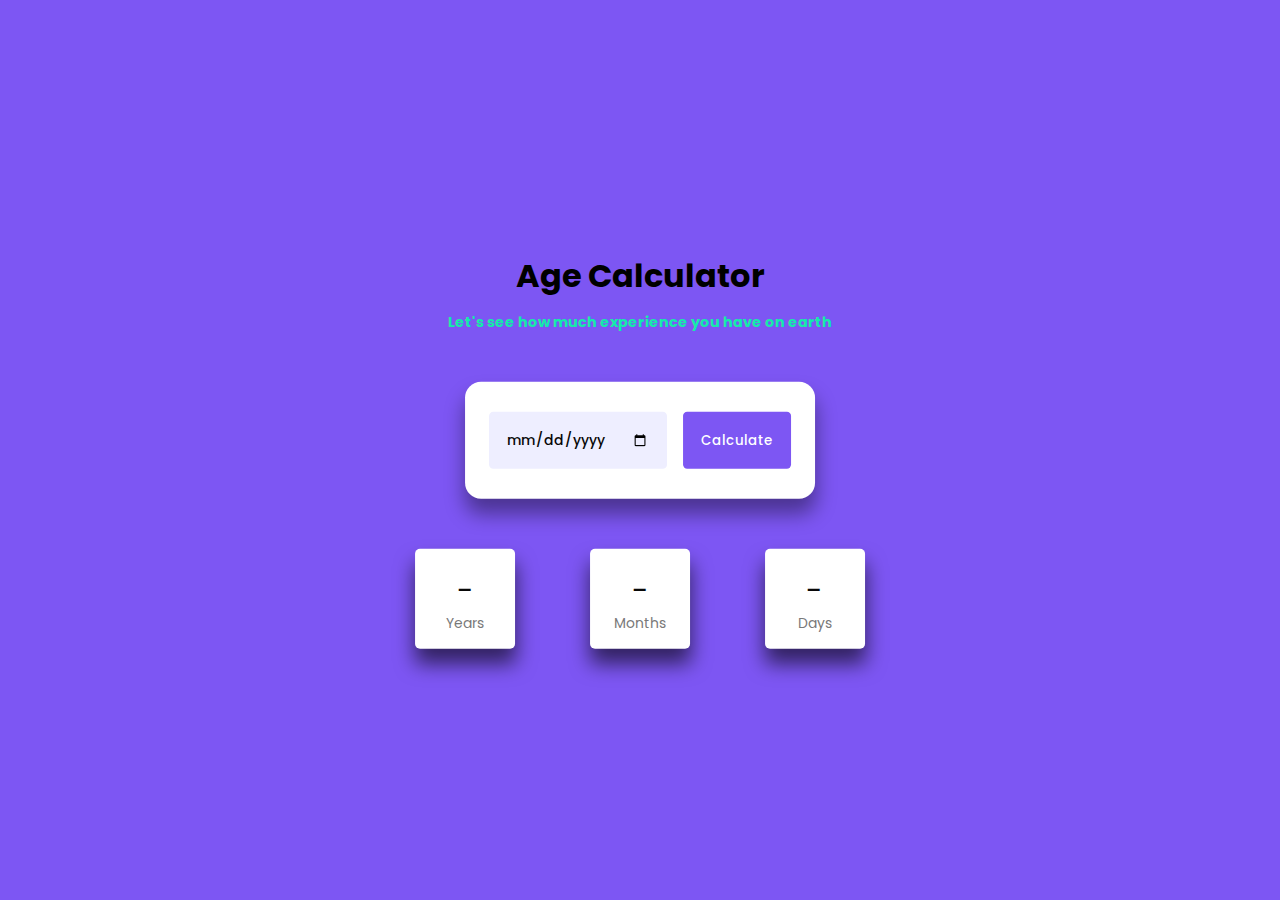
<file: Age Calculator/index.html>
<!DOCTYPE html>
<html lang="en">
<head>
	<meta charset="UTF-8">
	<meta name="viewport" content="width=device-width, initial-scale=1.0">
	<title>Age Calculator</title>
	<link rel="stylesheet" href="https://fonts.googleapis.com/css2?family=Poppins:wght@400;500&display=swap">
	<link rel="stylesheet" href="style.css">
</head>
<body>
	<div class="container">
		<h1>Age Calculator</h1>
		<h2>Let's see how much experience you have on earth</h2>
		<div class="inputWrapper">
			<input type="date" id="dob">
			<button id="calculate">Calculate</button>
		</div>
		<div class="outputWrapper">
			<div>
				<span id="years">-</span>
				<p>Years</p>
			</div>
			<div>
				<span id="months">-</span>
				<p>Months</p>
			</div>
			<div>
				<span id="days">-</span>
				<p>Days</p>
			</div>
		</div>
	</div>
	<script src="script.js"></script>
</body>
</html>
</file>
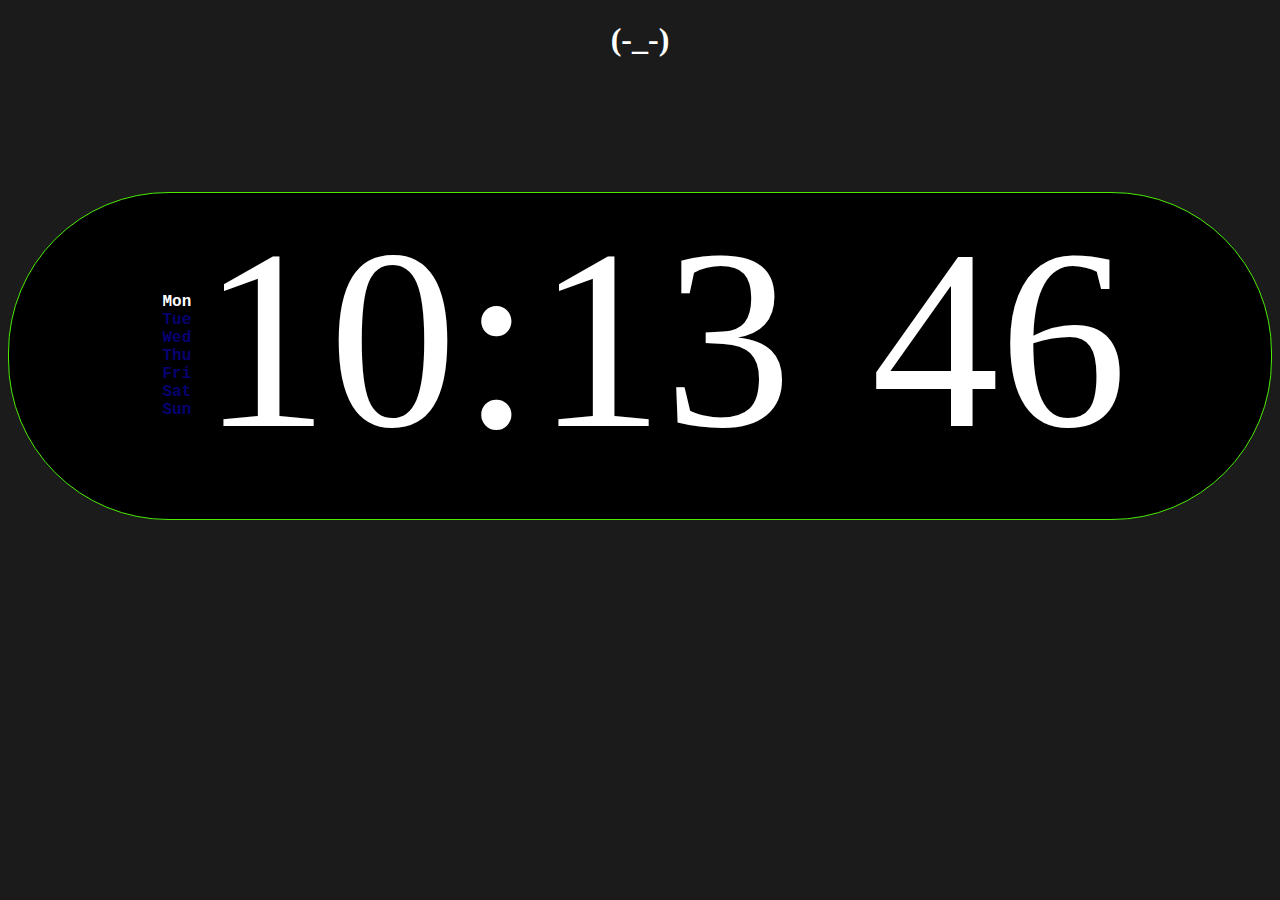
<file: DigitalClock/index.html>
<!DOCTYPE html>
<html lang="en">
<head>
	<meta charset="UTF-8">
	<meta name="viewport" content="width=device-width, initial-scale=1.0">
	<link rel="stylesheet" href="style.css">
	<title>Digital Clock</title>
</head>
<body bgcolor="black", text="white">
	<h1 align="center" colour="yellow">(-_-)</h1>
	<div class="DigitalClock">
		<div class="week">
			<div class="Active">Mon</div>
			<div>Tue</div>
			<div>Wed</div>
			<div>Thu</div>
			<div>Fri</div>
			<div>Sat</div>
			<div>Sun</div>
		</div>
		<div class="time">
			<div class="hour">00</div>
			<div class="dot">:</div>
			<div class="min">00</div>
			<div class="dot1">:</div>
			<div class="sec">00</div>
		</div>
	</div>
	<script src="data.js"></script>
</body>
</html>
</file>
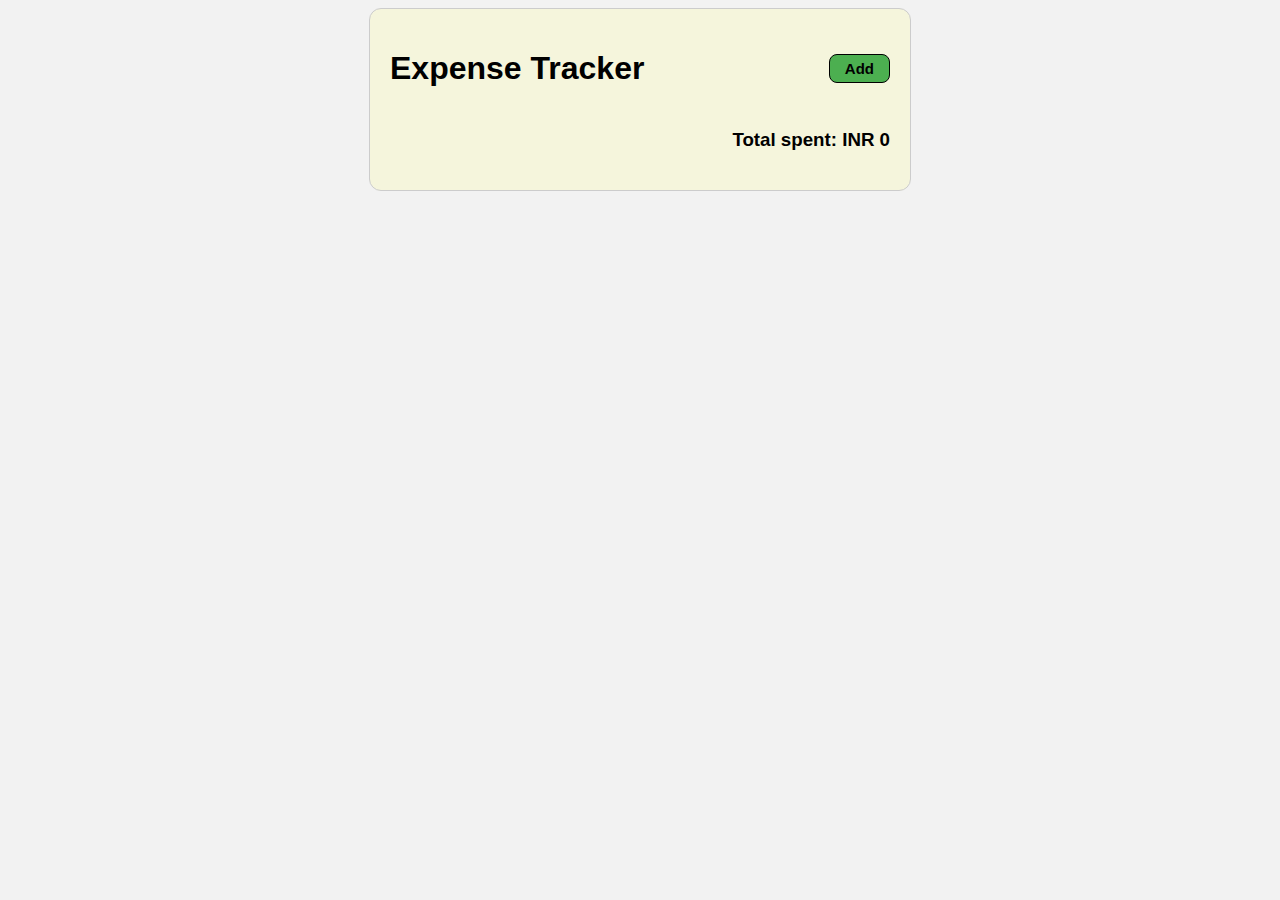
<file: Expense Tracker/index.html>
<!DOCTYPE html>
<html lang="en">
<head>
	<meta charset="UTF-8">
	<meta name="viewport" content="width=device-width, initial-scale=1.0">
	<title>Track your expenses</title>
	<link rel="stylesheet" href="style.css">
</head>
<body>
	<div class="container">
		<div class="expenses">
			<h1>Expense Tracker</h1>
			<button class="add" id="add">Add</button>
		</div>
		<div class="expenseList"></div>
		<div class="total">
			<h3>Total spent: INR 0</h3>
		</div>
	</div>
	<script src="script.js"></script>
</body>
</html>
</file>
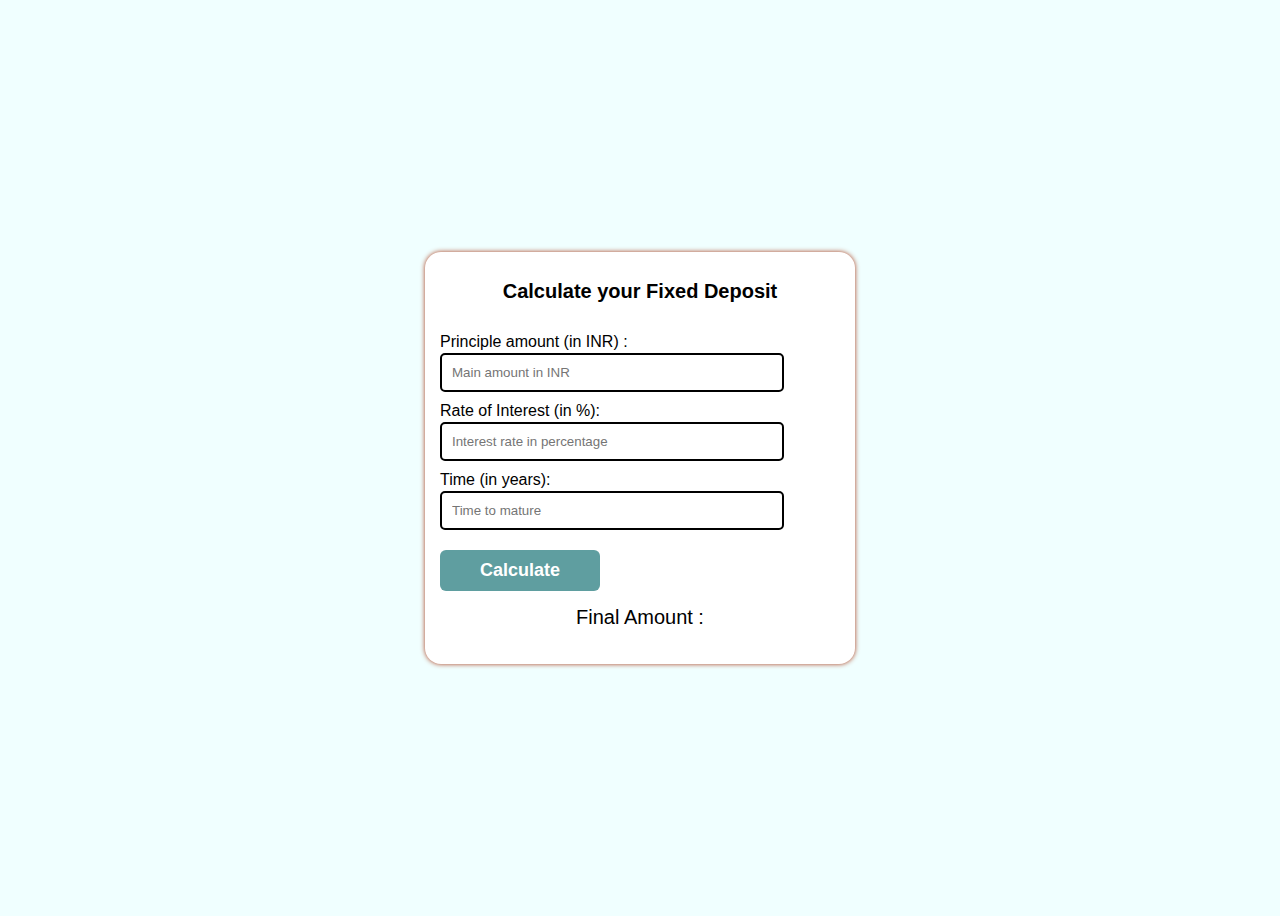
<file: FD Calculator/index.html>
<!DOCTYPE html>
<html lang="en">
<head>
	<meta charset="UTF-8">
	<meta name="viewport" content="width=device-width, initial-scale=1.0">
	<title>FD Calculator</title>
	<link rel="stylesheet" href="style.css">
</head>
<body>
	<div class="container">
		<h1>Calculate your Fixed Deposit</h1>
		<div class="formGroup">
			<label for="principle">Principle amount (in INR) :</label>
			<input type="number" name="principle" id="principle" placeholder="Main amount in INR">
		</div>
		<div class="formGroup">
			<label for="rate">Rate of Interest (in %):</label>
			<input type="number" name="rate" id="rate" placeholder="Interest rate in percentage">
		</div>
		<div class="formGroup">
			<label for="time">Time (in years):</label>
			<input type="number" name="time" id="time" placeholder="Time to mature">
		</div>
		<button type="submit" id="calculate" class="calculateBtn">Calculate</button>
		<p id="result" class="result">Final Amount :</p>
	</div>
	<script src="script.js"></script>
</body>
</html>
</file>
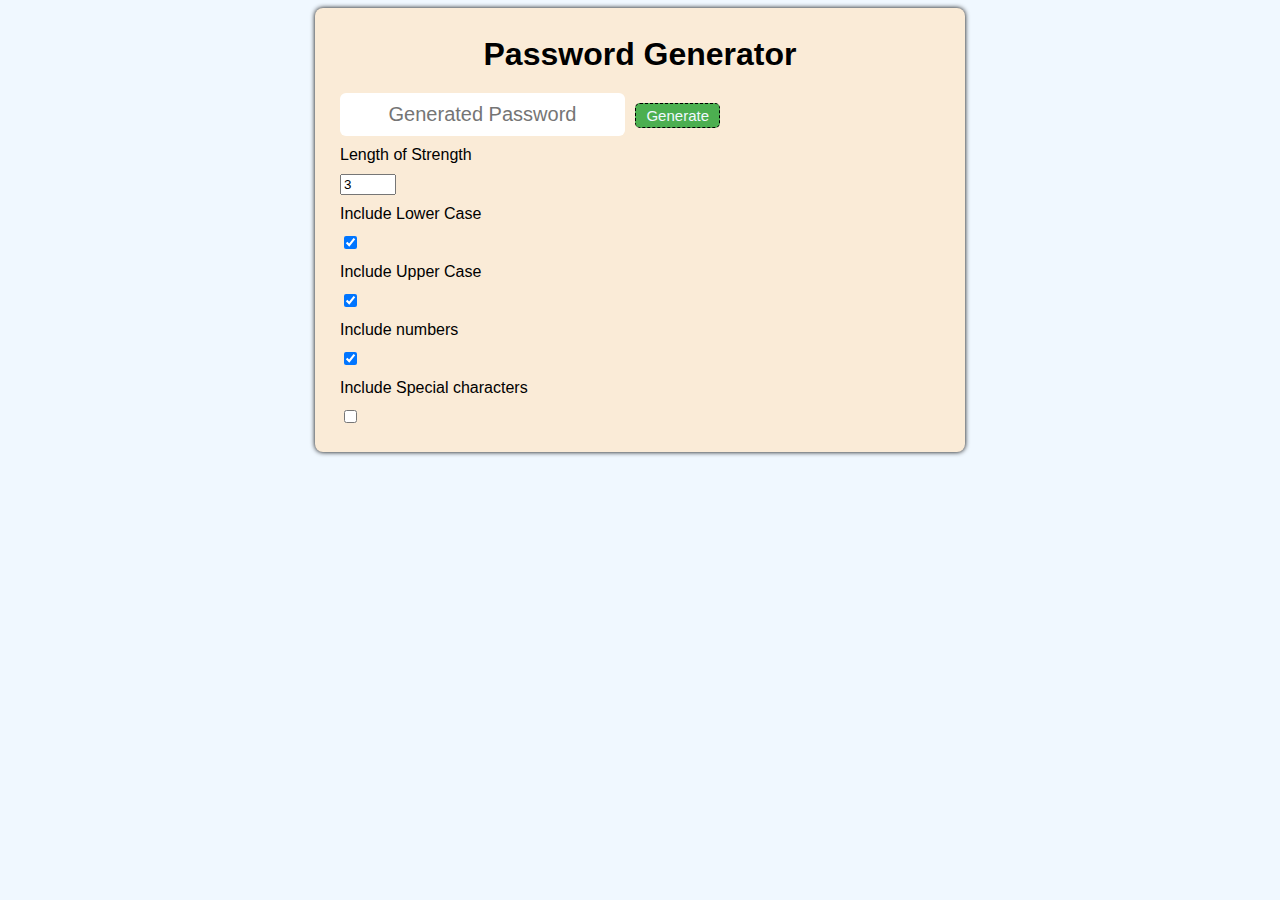
<file: Password Generator/index.html>
<!DOCTYPE html>
<html lang="en">
<head>
	<meta charset="UTF-8">
	<meta name="viewport" content="width=device-width, initial-scale=1.0">
	<title>Password Generator</title>
	<link rel="stylesheet" href="style.css">
</head>
<body>
	<div class="container">
		<h1>Password Generator</h1>
		<div class="password">
			<input type="text" class="password" id="password" readonly placeholder="Generated Password">
			<button type="button" id="genPass">Generate</button>
		</div>
		<div class="options">
			<label for="length">Length of Strength</label>
			<input type="number" id="len" value="3" min="3" max="20">
			<label for="lowercase">Include Lower Case</label>
			<input type="checkbox" id="lowCase" checked>
			<label for="uppercase">Include Upper Case</label>
			<input type="checkbox" id="upCase" checked>
			<label for="numbers">Include numbers</label>
			<input type="checkbox" id="includeNum" checked>
			<label for="specialCharacter">Include Special characters</label>
			<input type="checkbox" id="specialChar">
		</div>
	</div>
	<script src="script.js"></script>
</body>
</html>
</file>
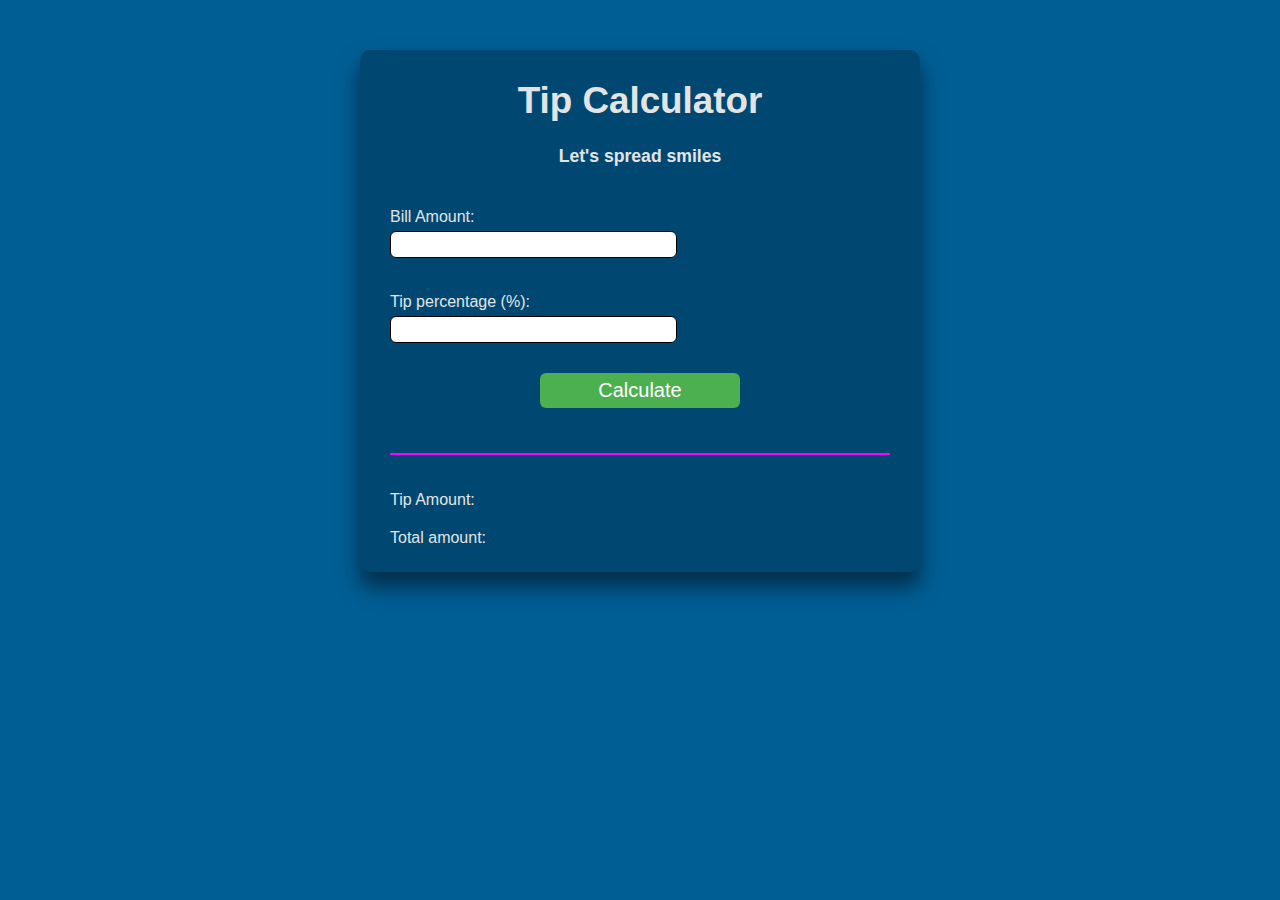
<file: Tip Calculator/index.html>
<!DOCTYPE html>
<html lang="en">
<head>
	<meta charset="UTF-8">
	<meta name="viewport" content="width=device-width, initial-scale=1.0">
	<title>Tip calculator</title>
	<link rel="stylesheet" href="style.css">
</head>
<body>
	<div class="container">
		<h1>Tip Calculator</h1>
		<h2>Let's spread smiles</h2>
		<form>
			<label for="amt">Bill Amount:</label>
			<input type="number" id="amount" required>
			<label for="tip">Tip percentage (%):</label>
			<input type="number" id="tipPercent">
			<button type="button" onclick="calculateTip()">Calculate</button>
		</form>
		<div class="result">
			<p>Tip Amount: <span id="tipAmount"></span></p>
			<p>Total amount: <span id="totalAmount"></span></p>
		</div>
	</div>
	<script src="script.js"></script>
</body>
</html>
</file>
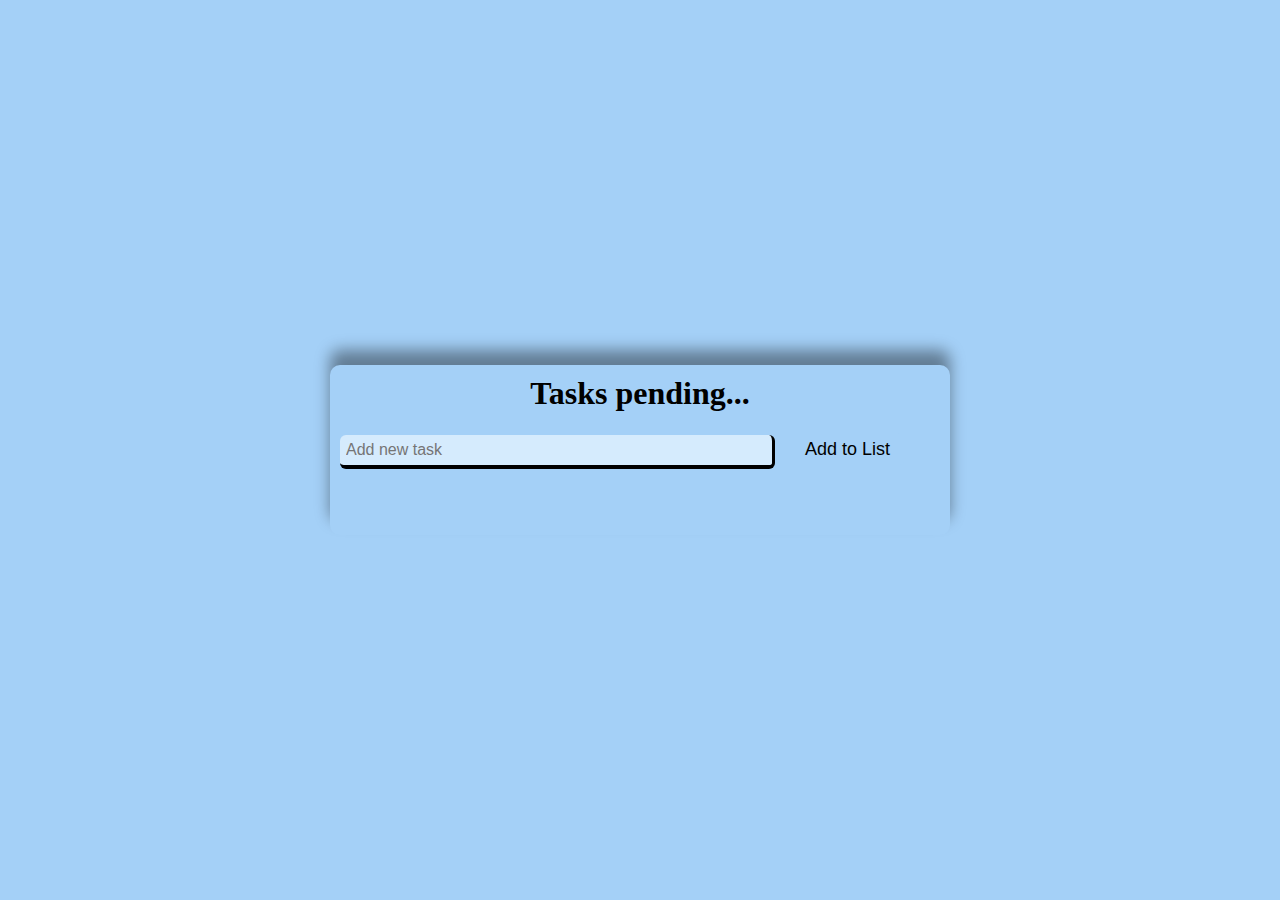
<file: To do List/index.html>
<!DOCTYPE html>
<html lang="en">
<head>
	<meta charset="UTF-8">
	<meta name="viewport" content="width=device-width, initial-scale=1.0">
	<title>To-Do List</title>
	<link rel="stylesheet" href="style.css">
</head>
<body>
	<div class="container">
		<h1>Tasks pending...</h1>
		<input type="text" id="task" placeholder="Add new task">
		<button id="add">Add to List</button>
		<ul id="list"></ul>
	</div>
	<script src="script.js"></script>
</body>
</html>
</file>
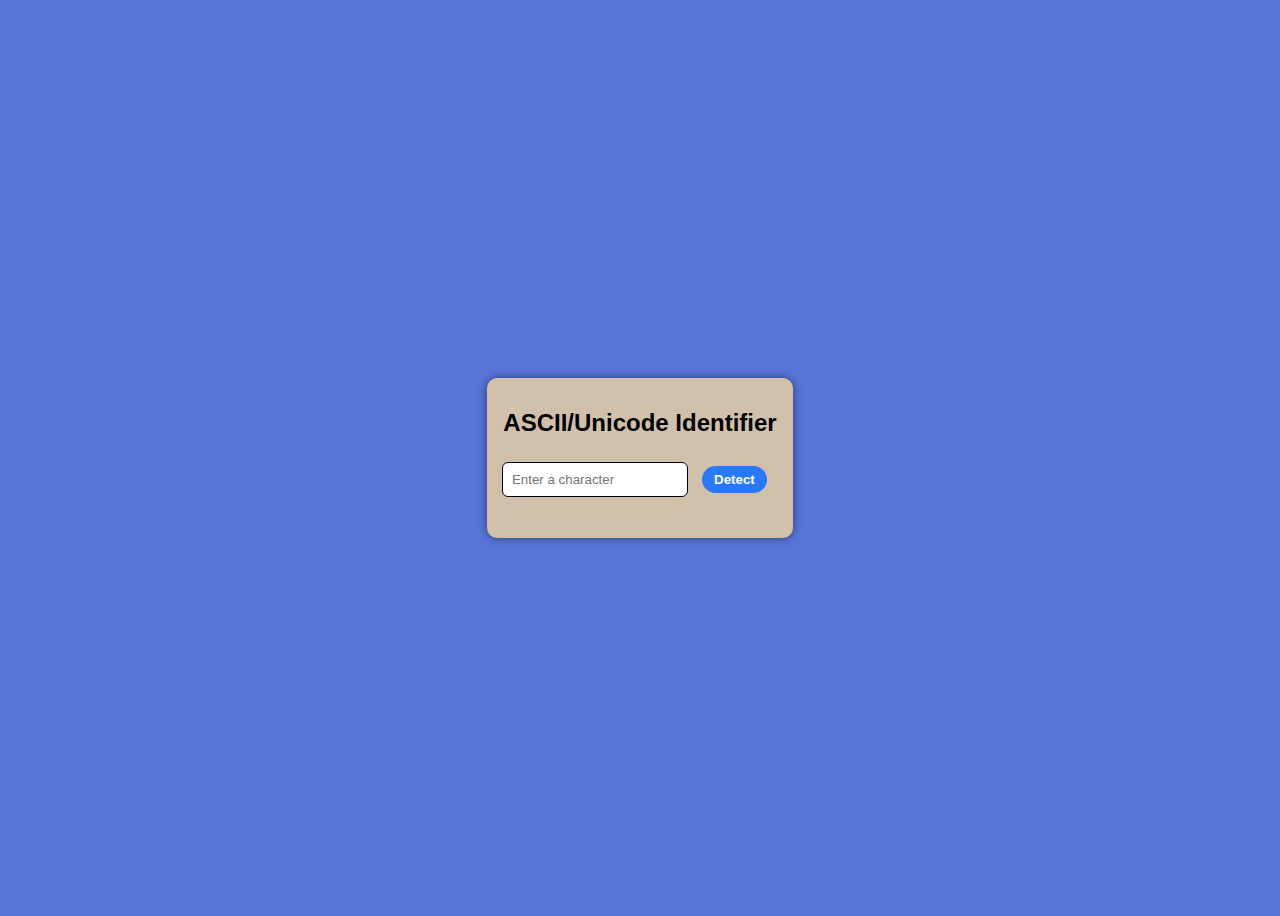
<file: Unicode_ASCII Detection/index.html>
<!DOCTYPE html>
<html lang="en">
<head>
	<meta charset="UTF-8">
	<meta name="viewport" content="width=device-width, initial-scale=1.0">
	<title>ASCII<->Unicode</title>
	<link rel="stylesheet" href="style.css">
</head>
<body>
	<div class="container">
		<h1>ASCII/Unicode Identifier</h1>
		<input type="text" id="char" maxlength="1" placeholder="Enter a character">
		<button onclick="detectChar()">Detect</button>
		<p id="result"></p>
	</div>
	<script src="script.js"></script>
</body>
</html>
</file>
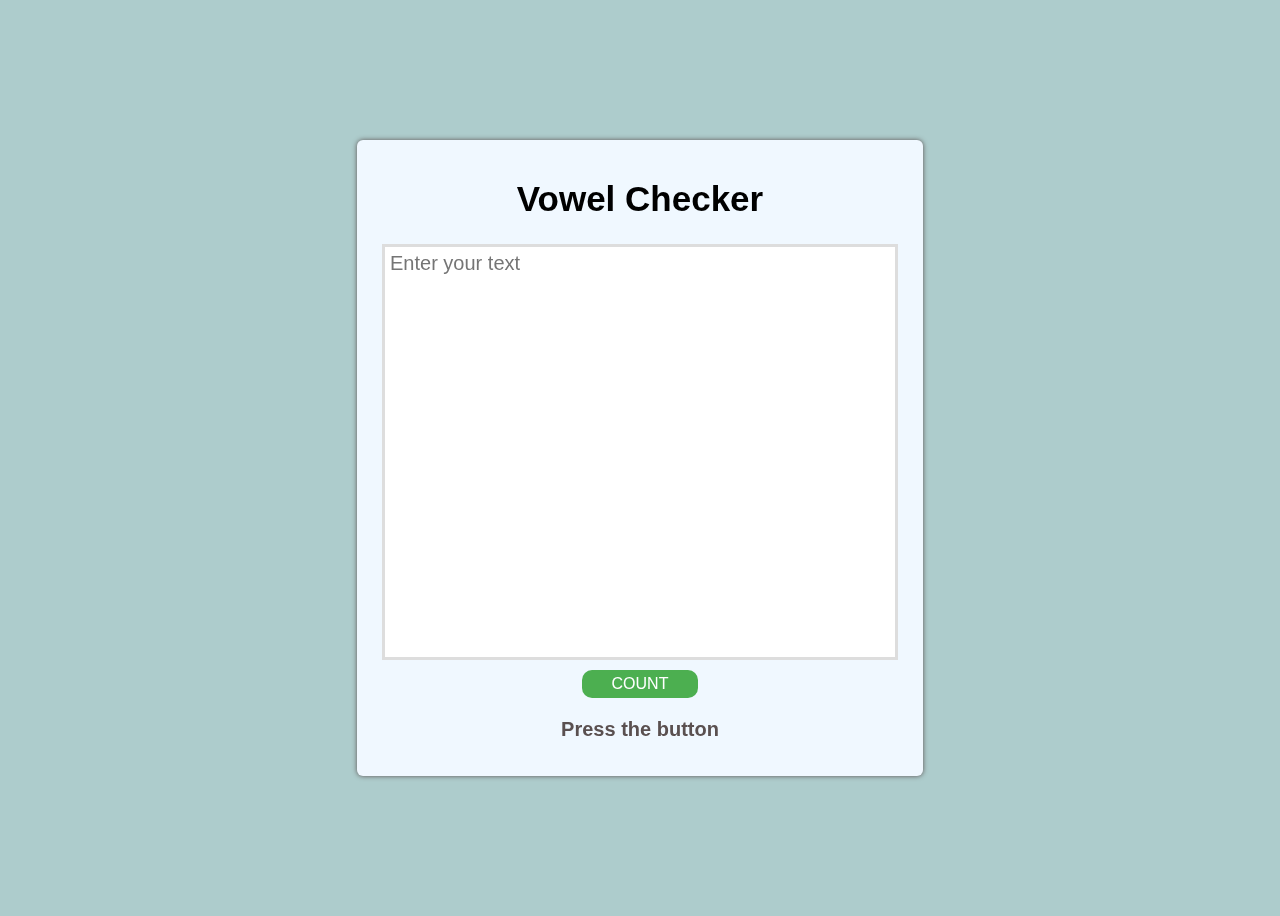
<file: Vowel Checker/index.html>
<!DOCTYPE html>
<html lang="en">
<head>
	<meta charset="UTF-8">
	<meta name="viewport" content="width=\, initial-scale=1.0">
	<title>Vowel Checker</title>
	<link rel="stylesheet" href="style.css">
</head>
<body>
	<div class="container">
		<h1>Vowel Checker</h1>
		<textarea id="inpText" placeholder="Enter your text"></textarea>
		<button onclick="checkVowels()">Count</button>
		<p id="result">Press the button</p>
	</div>
	<script src="script.js"></script>
</body>
</html>
</file>
<file: Age Calculator/style.css>
* {
	padding: 0px;
	margin: 0px;
	box-sizing: border-box;
	font-family: 'Poppins', sans-serif;
}

body {
	background-color: #7d56f3;
}

.container {
	width: min(60%, 28.12em);
	position: absolute;
	transform: translate(-50%, -50%);
	top: 50%;
	left: 50%;
}

.container * {
	border: none;
	outline: none;
}

.inputWrapper {
	background-color: #fff;
	padding: 1.87em 1.5em;
	border-radius: 1em;
	box-shadow: 0 0.93em 1.25em rgba(0, 0, 0, 0.4);
	margin: 3.12em;
	display: grid;
	grid-template-columns: 9fr 3fr;
	gap: 1em;
}

input, button {
	font-weight: 500;
	border-radius: 0.31em;
}

input {
	background-color: #eeeeff;
	color: #080808;
	padding: 1.2em 1.25em;
	font-size: 0.87em;
}

button {
	color: #fff;
	background-color: #7d56f3;
	padding: 0em 1.4em;
	cursor: pointer;
}

.outputWrapper {
	width: 100%;
	display: flex;
	justify-content: space-between;
}

.outputWrapper div {
	height: 6.25em;
	width: 6.25em;
	background-color: #fff;
	box-shadow: 0 0.93em 1.25em rgba(0, 0, 0, 0.6);
	border-radius: 0.31em;
	display: grid;
	place-items: center;
	padding: 1.25em 0;
}

span {
	font-size: 1.87em;
	color: #080808;
}

p {
	color: #797979;
	font-size: 0.87em;
	font-weight: 400;
}

h1, h2 {
	text-align: center;
}

h2 {
	font-size: 0.9em;
	margin: 0.8em 0;
	color: rgb(20, 235, 170);
}
</file>
<file: DigitalClock/style.css>
html, body {
background-color: rgb(27, 27, 27);
}

h1 {
color: white;
text-align: center;
padding-bottom: 7rem;
}

p {
font-family: verdana;
font-size: 20px;
}

.DigitalClock{
	background-color: #000000;
	color: #fff;
	display: flex;
	border-radius: 10rem;
	user-select: none;
	padding: 0 2rem;
	border: 0.1rem solid #4aeb00;
	justify-content: center;
}

.week{
	display: flex;
	flex-direction: column;
	justify-content: center;
	align-items: center;
	width: 3rem;
	color: #070070;
	font-weight: bold;
	font-family: 'Courier New', Courier, monospace;
}

.week .active{
	color: white;
}

.time{
	font-family: DS-Digital;
}

.hour, .min, .dot, .dot1, .sec{
	display: inline-block;
	font-size: 16rem;
}

.dot, .dot1{
	padding-bottom: 2rem;
}

.min{
	display: math;
}

.invisible{
	visibility :hidden;
}
</file>
<file: Expense Tracker/style.css>
body {
	background-color: #f2f2f2;
	font-family: 'Lucida Sans', 'Lucida Sans Regular', 'Lucida Grande', 'Lucida Sans Unicode', Geneva, Verdana, sans-serif;
}

.container {
	max-width: 500px;
	margin: 0 auto;
	padding: 20px;
	border: 1px solid #ccc;
	border-radius: 12px;
	background-color: beige;
}

.expenses {
	display: flex;
	justify-content: space-between;
	align-items: center;
	margin-bottom: 20px;
}

.add {
	padding: 5px 15px;
	background-color: #4caf50;
	border-radius: 8px;
	border: 1px solid #000;
	font-size: 15px;
	font-weight: bold;
	cursor: pointer;
}

.add:hover {
	background-color: #3b883d;
	color: #fff;
}

h3 {
	text-align: right;
}

h3:hover {
	text-shadow: 0 0 10px rgba(0, 0, 0, 0.3);
}

.expenseList {
	font-family: Cambria, Cochin, Georgia, Times, 'Times New Roman', serif;
	font-size: 20px;
	margin-bottom: 20px;
}

.expenseItem {
	display: flex;
	justify-content: space-between;
	align-items: center;
	background-color: #afd9fc;
	padding: 10px;
	border-radius: 10px;
	margin-bottom: 10px;
}

.expenseItemDescr, .expenseItemAmt {
	font-weight: bold;
}

.delExp {
	border: none;
	padding: 5px 8px;
	border-radius: 30px;
	cursor: pointer;
	font-size: 16px;
	transition: all 200ms linear;
}

.delExp:hover {
	background-color: orange;
	color: #fff;
	font-weight: bold;
}
</file>
<file: FD Calculator/style.css>
body {
	font-family: Arial, Helvetica, sans-serif;
	background-color: azure;
	display: flex;
	justify-content: center;
	align-items: center;
	height: 100vh;
}

.container {
	background-color: #fff;
	padding: 15px;
	border-radius: 16px;
	box-shadow: 0 0 5px #aa3c1a;
	max-width: 400px;
	width: 100%;
}

.container:hover {
	box-shadow: 0 0 15px #aa3c1a;
}

h1 {
	font-size: 20px;
	text-align: center;
	margin-bottom: 30px;
}

.formGroup {
	margin-bottom: 10px;
}

.formGroup label {
	display: block;
	font-family: 'Lucida Sans', 'Lucida Sans Regular', 'Lucida Grande', 'Lucida Sans Unicode', Geneva, Verdana, sans-serif;
	margin-bottom: 2px;
	margin-top: 10px;
}

.formGroup input {
	width: 80%;
	padding: 10px;
	border: 2px solid #000;
	border-radius: 5px;
}

.calculateBtn {
	padding: 10px 20px;
	margin-top: 10px;
	width: 40%;
	background-color: cadetblue;
	color: #fff;
	font-size: 18px;
	font-weight: bold;
	border: none;
	border-radius: 6px;
	cursor: pointer;
}

.calculateBtn:hover {
	color: #000;
	border-radius: 10px;
	box-shadow: 0 0 13px #01756f;
}

.result {
	font-size: 20px;
	text-align: center;
	margin-top: 15px;
}
</file>
<file: Password Generator/style.css>
body {
	background-color: aliceblue;
	font-family: Arial, sans-serif;
}

.container {
	max-width: 600px;
	margin: 0 auto;
	padding: 25px;
	background-color: antiquewhite;
	border-radius: 8px;
	box-shadow: 0 0 5px #000;
}

h1 {
	text-align: center;
	margin: 3px;
	margin-bottom: 10px;
}

label {
	display: flex;
	align-items: center;
	margin: 10px 0;
}

#password {
	padding: 10px;
	text-align: center;
	margin-top: 10px;
	margin-right: 6px;
	font-size: 20px;
	/* border: 1px solid #000; */
	border: none;
	border-radius: 6px;
}

#genPass {
	padding: 3px 10px;
	border: 1px dashed #000;
	background-color: #4caf50;
	color: aliceblue;
	border-radius: 5px;
	font-size: 15px;
}

#genPass:hover {
	padding: 3px 10px;
	border: 1px solid #000;
	background-color: #38883c;
	color: aliceblue;
	border-radius: 5px;
	font-size: 15px;
}
</file>
<file: Tip Calculator/style.css>
body {
	font-family: 'Arial';
	margin: 0;
	padding: 0;
	background-color: #015e94;
}

.container {
	background-color: #004872;
	max-width: 500px;
	margin: 50px auto;
	padding: 5px 30px;
	border-radius: 10px;
	box-shadow: 0 0.9em 1.35em rgba(0, 0, 0, 0.5);
	color: #e4e4e4;
}

h1, h2 {
	text-align: center;
}
h1 {
	font-size: 2.3em;
}
h2 {
	font-size: 1.1em;
	margin-bottom: 1.2em;
}

form {
	display: flex;
	flex-direction: column;
}

label {
	font-size: 16px;
	margin-top: 20px;
	margin-bottom: 5px;
}

input {
	padding: 5px;
	margin-bottom: 15px;
	width: 55%;
	border-radius: 6px;
	border: 1px solid #000;
}

button {
	padding: 6px;
	background-color: #4caf50;
	border: none;
	color: #fff;
	font-size: 20px;
	border-radius: 6px;
	cursor: pointer;
	width: 200px;
	display: block;
	margin: auto;
	margin-top: 15px;
	margin-bottom: 15px;
}

button:hover {
	background-color: #3e8e41;
	transition: background-color 300ms linear;
}

.result {
	border-top: 2px double #ff00ff;
	margin-top: 30px;
	padding-top: 20px;
}

.result p {
	margin-bottom: 20px;
}

.result span {
	font-weight: bold;
}
</file>
<file: To do List/style.css>
body {
	margin: 0;
	padding: 0;
	background-color: #a4d0f7;
}

.container {
	background-color: #a4d0f7;
	height: 150px;
	width: 600px;
	margin: 0 auto;
	padding: 10px;
	border-radius: 10px;
	box-shadow: 0 -0.93em 0.93em rgba(0, 0, 0, 0.4);
	position: absolute;
	top: 50%;
	left: 50%;
	transform: translate(-50%, -50%);
}

h1 {
	margin-top: 0;
	text-align: center;
}

input {
	padding: 6px;
	background-color: #d5ebfd;
	border: none;
	border-radius: 6px;
	font-size: 16px;
	width: 70%;
	color: #000;
	border-bottom: 4px solid #000;
	border-right: 3px solid #000;
	margin-right: 10px;
}

button {
	padding: 5px 15px;
	border-radius: 9px;
	border: none;
	background-color: #a4d0f7;
	color: #000;
	font-size: 18px;
	border: 1px solid #a4d0f7;
	cursor: pointer;
}

button:hover {
	background-color: #4ca34c;
	color: #000;
	/* border: 1px solid #fff; */
	transition: all 200ms linear;
}

ul {
	list-style: decimal;
	padding: 0px;
	margin-top: 20px;
}

li {
	padding: 3px;
	margin-bottom: 1px;
	margin-left: 18px;
	border-radius: 5px;
	display: flex;
	justify-content: space-between;
	align-items: center;
}

li:last-child { margin-bottom: 0; }

.deleteTask {
	background-color: grey;
	color: #fff;
	border: none;
	padding: 5px 15px;
	border-radius: 10px;
	font-size: 16px;
	font-family: 'Courier New', Courier, monospace;
}

.deleteTask:hover {
	background-color: orange;
	color: #000;
	border: none;
	transition: all 200ms linear;
}
</file>
<file: Unicode_ASCII Detection/style.css>
body {
	font-family: Arial, Helvetica, sans-serif;
	background-color: #5876d8;
	display: flex;
	justify-content: center;
	align-items: center;
	height: 100vh;
}

.container {
	background-color: #d1c0aa;
	border-radius: 10px;
	padding: 15px;
	box-shadow: 0 0 10px rgba(0, 0, 0, 0.5);
	max-width: 400px;
}

h1 {
	font-size: 24px;
	text-align: center;
	margin-bottom: 25px;
}

input {
	width: 60%;
	border: 1px solid #000;
	border-radius: 6px;
	padding: 9px 9px;
	margin-bottom: 10px;
}

button {
	padding: 6px 12px;
	border: none;
	border-radius: 60px;
	margin-left: 10px;
	font-weight: bold;
	background-color: #2979ff;
	color: #fff;
	cursor: pointer;
}

button:hover {
	background-color: #0f5de4;
	/* border: 3px solid #000; */
	box-shadow: 0 0 3px rgba(0, 0, 0, 0.6);
}

#result {
	font-size: 16px;
	text-align: center;
	margin-top: 10px;
}
</file>
<file: Vowel Checker/style.css>
body {
	background-color: rgb(173, 204, 204);
	font-family: Arial, Helvetica, sans-serif;
	display: flex;
	justify-content: center;
	align-items: center;
	height: 100vh;
}

.container {
	background-color: aliceblue;
	backdrop-filter: blur(5px);
	box-shadow: 0 0px 5px #5a5050;
	border-radius: 6px;
	padding: 15px;
	display: flex;
	flex-direction: column;
	align-items: center;
}

h1 {
	font-size: 35px;
	margin-bottom: 15px;
}

textarea {
	width: 500px;
	height: 400px;
	margin: 10px;
	display: block;
	font-size: 20px;
	font-family: 'Franklin Gothic Medium', 'Arial Narrow', Arial, sans-serif;
	padding: 5px;
	border: 3px solid #dddddd;
	resize: none;
}

textarea:hover {
	border: 3px solid #77c264;
}

button {
	padding: 5px 30px;
	background-color: #4caf50;
	color: #fff;
	border: none;
	border-radius: 10px;
	box-shadow: 3px 3px 5px rgb(240, 248, 255);
	font-size: 16px;
	text-transform: uppercase;
	cursor: pointer;
	transition: background-color 0.5s ease;
}

button:hover {
	background-color: #0b3742;
}

#result {
	font-size: 20px;
	color: #5a5050;
	font-weight: bold;
}
</file>
